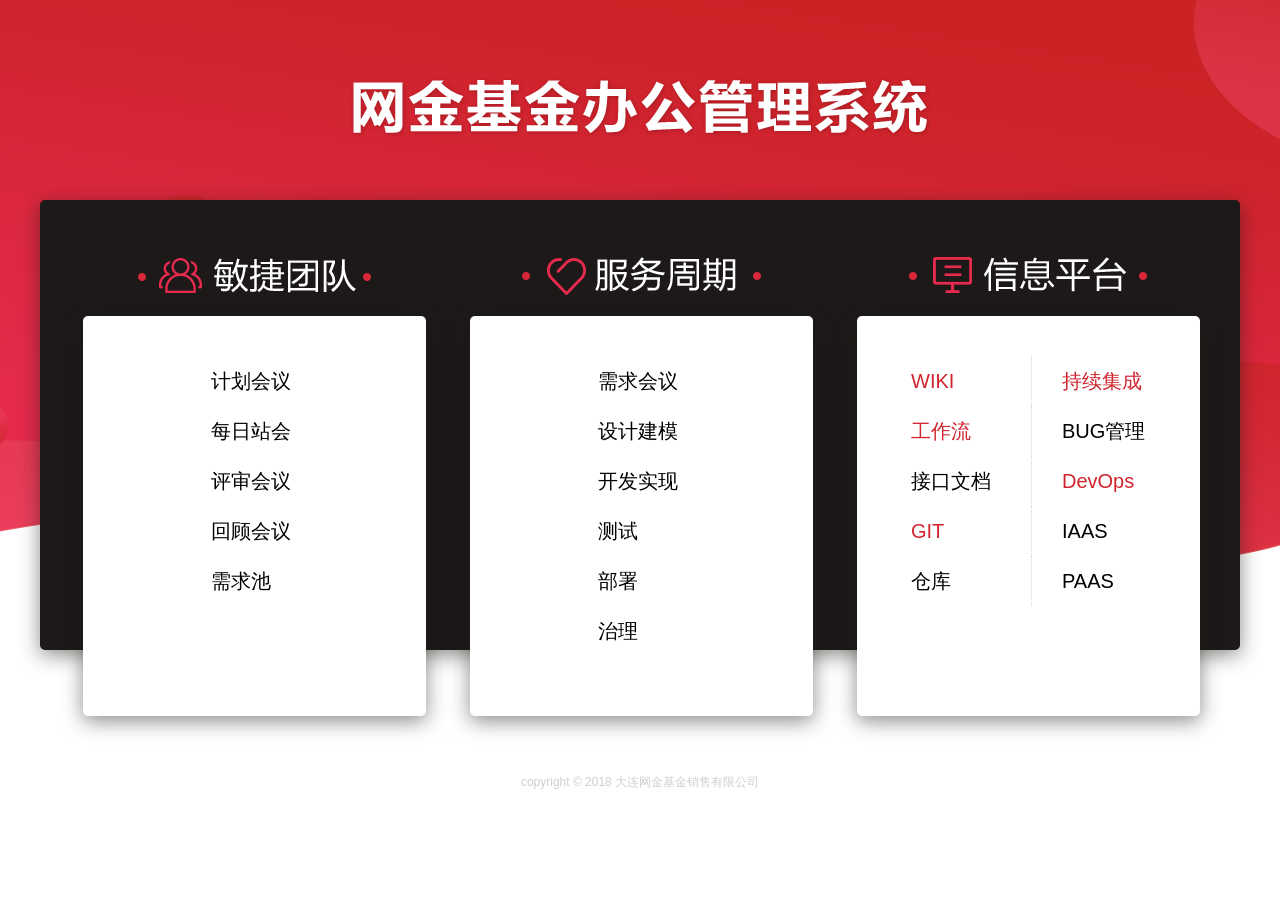
<file: service-boot-web/src/main/resourcesenv/static/index.html>
<!DOCTYPE html>
<html>
<head>
<meta http-equiv="Content-Type" content="text/html; charset=utf-8" />
<title>网金基金办公管理系统</title>
<link rel="stylesheet" href="css/sytstemM.css">
<script language="javascript" type="text/javascript" src="js/jquery-1.8.2.min.js"></script>
</head>

<body>
  <div class="title"><img src="images/title.png"></div> 
  <div class="box">
    <div class="boxWrap">
      <p><img src="images/title_1.png"></p>
      <div class="item">
        <ul>
          <li><a href="#">计划会议</a><a href="#">  </a></li>
          <li><a href="#">每日站会</a><a href="#">&nbsp;</a></li>
          <li><a href="#">评审会议</a><a href="#">&nbsp;</a></li>
          <li><a href="#">回顾会议</a><a href="#">&nbsp;</a></li>
          <li><a href="#">需求池</a><a href="#">&nbsp;</a></li>
        </ul>
      </div>
    </div>
    <div class="boxWrap">
      <p><img src="images/title_2.png"></p>
      <div class="item">
        <ul>
          <li><a href="#">需求会议</a><a href="#">&nbsp;</a></li>
          <li><a href="#">设计建模</a><a href="#">&nbsp;</a></li>
          <li><a href="#">开发实现</a><a href="#">&nbsp;</a></li>
          <li><a href="#">测试</a><a href="#">&nbsp;</a></li>
          <li><a href="#">部署</a><a href="#">&nbsp;</a></li>
          <li><a href="#">治理</a><a href="#">&nbsp;</a></li>
        </ul>
      </div>
    </div>
    <div class="boxWrap">
      <p><img src="images/title_3.png"></p>
      <div class="item">
        <ul class="itemLine">
          <li class="work"><a href="http://wiki.yibaijin.com">WIKI</a><a href="#">&nbsp;</a></li>
          <li class="work"><a href="http://task.yibaijin.com">工作流</a><a href="#">&nbsp;</a></li>
          <li><a href="#">接口文档</a><a href="#">&nbsp;</a></li>
          <li class="work"><a href="http://git.yibaijin.com">GIT</a><a href="#">&nbsp;</a></li>
          <li><a href="#">仓库</a><a href="#">&nbsp;</a></li>
        </ul>
        <ul class="itemLineTwo">
          <li class="work"><a href="http://jenkins.yibaijin.com">持续集成</a><a href="#">&nbsp;</a></li>
          <li><a href="#">BUG管理</a><a href="#">&nbsp;</a></li>
          <li class="work"><a href="http://jenkins.yibaijin.com/blue">DevOps</a><a href="#">&nbsp;</a></li>
          <li><a href="#">IAAS</a><a href="#">&nbsp;</a></li>
          <li><a href="#">PAAS</a><a href="#">&nbsp;</a></li>
        </ul>
      </div>
    </div>
    
  </div>
  <div class="clear"></div>
  <div class="footer">copyright © 2018 大连网金基金销售有限公司</div>
<script language="javascript" type="text/javascript">
  $(function(){
	  $(".item ul li.work").hover(function(){
		$(this).find('a:first-child').addClass("hover");
		$(this).find('a:last-child').html("<img src='images/hover.png'>");  
	  },function(){
		$(this).find('a:first-child').removeClass("hover");
		$(this).find('a:last-child').html("&nbsp;"); 
	  })
  })
</script>
</body>
</html>
</file>
<file: service-boot-web/src/main/resourcesenv/static/css/sytstemM.css>
@charset "gb2312";
/* CSS Document */
html{  margin:0 auto; }
body{margin:0; padding:0; min-width:1200px; min-height:900px; font-family:Arial,΢���ź�; color:#000; margin:0 auto; background:#fff url(../images/bg.png) no-repeat top center;}
ul{margin:0; padding:0;}
ul li{list-style:none;}
img{border:none; max-width:100%;}
a{text-decoration:none;color:#000;}
.clear{ clear:both;}
h1,h2,h3,h4{ padding:0 ; margin:0; font-weight:normal}
.left{ float:left}
.right{float:right;}

.box{width:1200px; height:450px; margin:0 auto;background:#1D1919; border-radius:5px; -webkit-box-shadow:0px 5px 20px rgba(27, 25, 19, .5); -moz-box-shadow:0px 5px 20px rgba(27, 25, 19, .5);   box-shadow:0px 5px 20px rgba(27, 25, 19, .5)  }
.itembox{width:346px; height:400px; background:#FFF;}
.boxWrap{width:344px; height:476px; float:left; margin-top:40px; margin-left:43px;}
.boxWrap p{ text-align:center;}
.boxWrap .item{width:343px; height:400px; background:#fff; border-radius:5px; -webkit-box-shadow:0px 5px 20px rgba(27, 25, 19, .5);   -moz-box-shadow:0px 5px 20px rgba(27, 25, 19, .5);   box-shadow:0px 5px 20px rgba(27, 25, 19, .5) }
.boxWrap .item ul{ padding-top:40px;}
.boxWrap .item ul li{height:50px; width:120px; line-height:50px; margin-left:128px;text-align:left; }
.boxWrap .item ul li.work a{ color:#D0242E;}
.boxWrap .item ul li a{ padding-bottom:5px; font-size:20px; padding-right:5px;}
.boxWrap .item ul li a img{ position:absolute; margin-top:15px;}
.boxWrap .item ul li a.hover{ border-bottom:#DA4953 solid 2px; }
.itemLine{width:120px; float:left; margin-left:54px;}
.itemLine,.itemLineTwo{width:120px; float:left;}
.boxWrap .item ul.itemLine li,.boxWrap .item ul.itemLineTwo li{height:50px; width:120px; line-height:50px; text-align:left; margin-left:0;}
.itemLineTwo li{ border-left:#D7D7D7 dotted 1px; padding-left:30px;}

.footer{ text-align:center; color:#CECECE; font-size:12px; margin-top:58px;width:100%;}

@media screen and (min-height:801px) and (max-height:1080px){
.title{width:580px; min-height:200px; text-align:center; margin:0 auto;}
.title img{ margin-top:78px; max-width:100%;}
}

@media screen and (min-height:501px) and (max-height:800px){
.title{width:580px;height:140px; text-align:center; margin:0 auto;}
.title img{ max-width:100%; margin-top:38px;}
}
@media screen and (min-height:200px)and (max-height:500px){
.title{width:580px;height:58px; text-align:center; margin:0 auto;}
.title img{ max-width:100%; margin-top:0px;}
}
</file>
